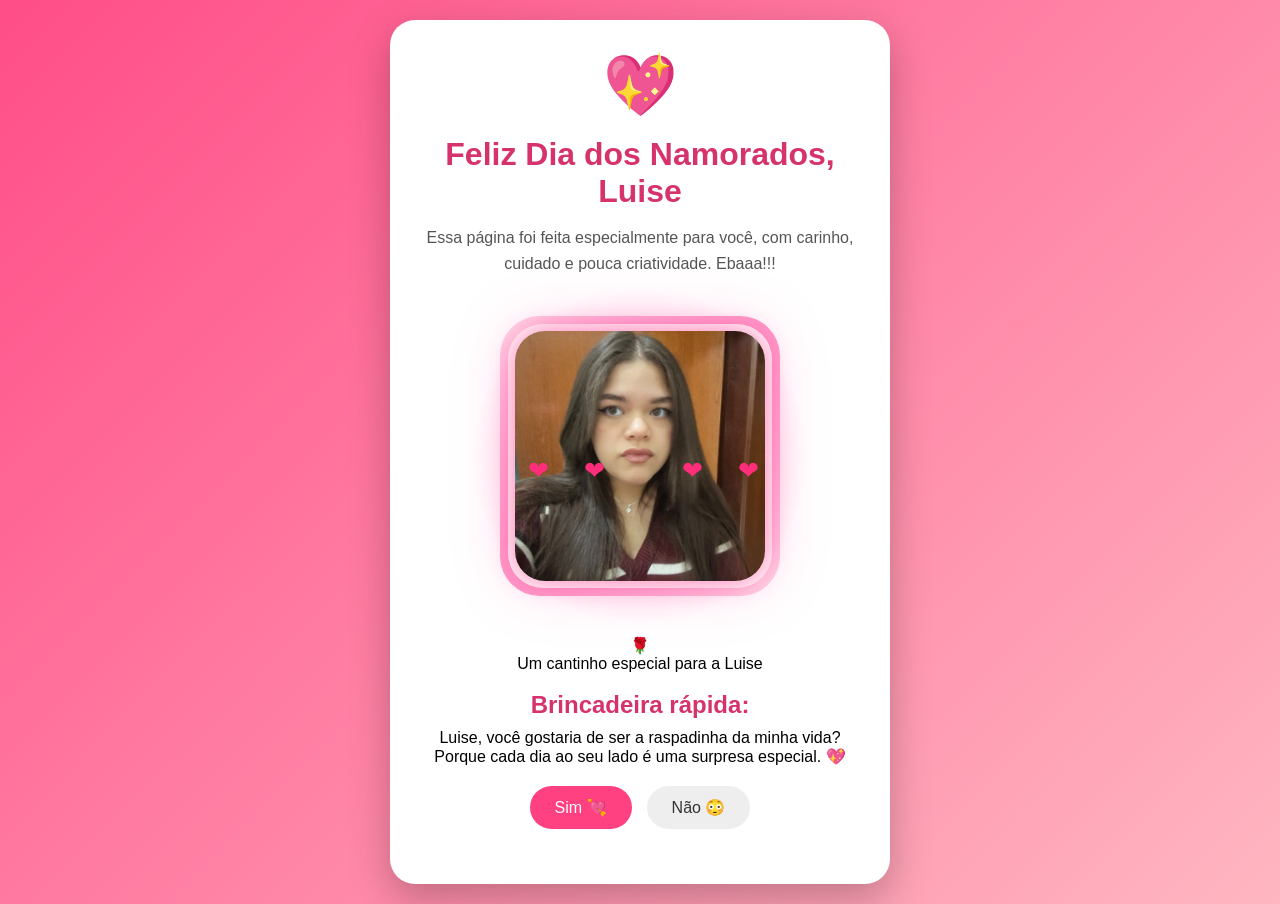
<file: index.html>
<!DOCTYPE html>
<html lang="pt-BR">
<head>
  <meta charset="UTF-8">
  <meta name="viewport" content="width=device-width, initial-scale=1.0">
  <title>Para Luise 💖</title>
  <link rel="stylesheet" href="style.css">
</head>
<body>

  <main class="container">
    <section class="card">
      <div class="heart">💖</div>

      <h1>Feliz Dia dos Namorados, Luise</h1>

      <p class="message">
        Essa página foi feita especialmente para você, com carinho, cuidado
        e pouca criatividade. Ebaaa!!!
      </p>

      <div class="photo-frame">
        <div class="glow"></div>

        <img src="foco.jpeg" alt="Luise">

        <div class="floating-hearts">
            <span>❤</span>
            <span>❤</span>
            <span>❤</span>
            <span>❤</span>
        </div>
      </div>
        <span>🌹</span>
        <p>Um cantinho especial para a Luise</p>
      </div>
       </br>
      <h2>Brincadeira rápida:</h2>
   
      <p>Luise, você gostaria de ser a 
        raspadinha da minha vida? Porque cada dia ao seu lado é uma surpresa especial. 💖</p>

      <div class="buttons">
        <button class="yes" onclick="showLove()">Sim 💘</button>
        <button class="no" id="noBtn">Não 😳</button>
      </div>

      <p id="result"></p>
    </section>
  </main>

  <script>
    function showLove() {
      document.getElementById("result").innerHTML =
        "Eu sabia! 💖 Agora oficialmente temos um encontro marcado!";
    }

    const noBtn = document.getElementById("noBtn");

    noBtn.addEventListener("mouseover", () => {
      const x = Math.random() * 200 - 100;
      const y = Math.random() * 200 - 100;

      noBtn.style.transform = `translate(${x}px, ${y}px)`;
    });

    noBtn.addEventListener("click", () => {
      document.getElementById("result").innerHTML =
        "Ops... esse botão não estava preparado para essa resposta 😅";
    });
  </script>

</body>
</html>
</file>
<file: style.css>
.photo-frame {
    position: relative;
    width: 280px;
    height: 280px;
    margin: 40px auto;
    display: flex;
    justify-content: center;
    align-items: center;
}

.photo-frame::before {
    content: "";
    position: absolute;
    width: 100%;
    height: 100%;
    border-radius: 40px;
    background: linear-gradient(
        45deg,
        #ff006a,
        #ff4fa3,
        #ffd6e7,
        #ff4fa3,
        #ff006a
    );
    background-size: 400% 400%;
    animation: gradientMove 6s ease infinite;
}

.photo-frame::after {
    content: "";
    position: absolute;
    inset: 8px;
    background: #fff;
    border-radius: 35px;
}

.photo-frame img {
    position: relative;
    z-index: 2;
    width: 250px;
    height: 250px;
    object-fit: cover;
    border-radius: 30px;
    box-shadow:
        0 0 25px rgba(255, 0, 106, 0.4),
        0 0 60px rgba(255, 105, 180, 0.4);
}

.glow {
    position: absolute;
    width: 340px;
    height: 340px;
    background: radial-gradient(
        circle,
        rgba(255,105,180,.6),
        transparent 70%
    );
    animation: pulseGlow 2.5s infinite;
}

@keyframes pulseGlow {
    0%,100% {
        transform: scale(1);
        opacity: .6;
    }

    50% {
        transform: scale(1.2);
        opacity: 1;
    }
}

@keyframes gradientMove {
    0% {
        background-position: 0% 50%;
    }

    50% {
        background-position: 100% 50%;
    }

    100% {
        background-position: 0% 50%;
    }
}

.floating-hearts span {
    position: absolute;
    color: #ff2e7a;
    font-size: 25px;
    z-index: 3;
    animation: floatHeart 4s linear infinite;
}

.floating-hearts span:nth-child(1) {
    left: 10%;
    animation-delay: 0s;
}

.floating-hearts span:nth-child(2) {
    left: 30%;
    animation-delay: 1s;
}

.floating-hearts span:nth-child(3) {
    left: 65%;
    animation-delay: 2s;
}

.floating-hearts span:nth-child(4) {
    left: 85%;
    animation-delay: 3s;
}

@keyframes floatHeart {
    0% {
        bottom: 20px;
        opacity: 0;
        transform: scale(.5);
    }

    20% {
        opacity: 1;
    }

    100% {
        bottom: 330px;
        opacity: 0;
        transform: scale(1.5);
    }
}

* {
  margin: 0;
  padding: 0;
  box-sizing: border-box;
}

body {
  min-height: 100vh;
  font-family: Arial, sans-serif;
  background: linear-gradient(135deg, #ff4d88, #ffb6c1);
  display: flex;
  justify-content: center;
  align-items: center;
  padding: 20px;
}

.container {
  width: 100%;
  max-width: 500px;
}

.card {
  background: white;
  border-radius: 25px;
  padding: 30px 25px;
  text-align: center;
  box-shadow: 0 15px 40px rgba(0, 0, 0, 0.25);
  animation: appear 1s ease;
}

.heart {
  font-size: 60px;
  animation: pulse 1.3s infinite;
}

h1 {
  color: #d6336c;
  margin: 15px 0;
  font-size: 2rem;
}

.message {
  color: #555;
  font-size: 1rem;
  line-height: 1.6;
  margin-bottom: 25px;
}

.photo-box {
  background: #fff0f5;
  border: 2px dashed #ff69b4;
  border-radius: 20px;
  padding: 25px;
  margin-bottom: 25px;
}

.photo-box span {
  font-size: 45px;
}

.photo-box p {
  margin-top: 10px;
  color: #c2185b;
  font-weight: bold;
}

h2 {
  color: #d6336c;
  margin-bottom: 10px;
}

.buttons {
  margin-top: 20px;
  display: flex;
  justify-content: center;
  gap: 15px;
  position: relative;
}

button {
  border: none;
  padding: 12px 25px;
  border-radius: 30px;
  font-size: 1rem;
  cursor: pointer;
  transition: 0.3s;
}

.yes {
  background: #ff4081;
  color: white;
}

.yes:hover {
  background: #d81b60;
  transform: scale(1.1);
}

.no {
  background: #eee;
  color: #333;
  position: relative;
}

#result {
  margin-top: 25px;
  font-size: 1.1rem;
  color: #d6336c;
  font-weight: bold;
}

@keyframes pulse {
  0% {
    transform: scale(1);
  }

  50% {
    transform: scale(1.15);
  }

  100% {
    transform: scale(1);
  }
}

@keyframes appear {
  from {
    opacity: 0;
    transform: translateY(30px);
  }

  to {
    opacity: 1;
    transform: translateY(0);
  }
}

@media (max-width: 480px) {
  .card {
    padding: 25px 18px;
  }

  h1 {
    font-size: 1.6rem;
  }

  .message {
    font-size: 0.95rem;
  }

  .buttons {
    flex-direction: column;
    align-items: center;
  }

  button {
    width: 80%;
  }
}
</file>
